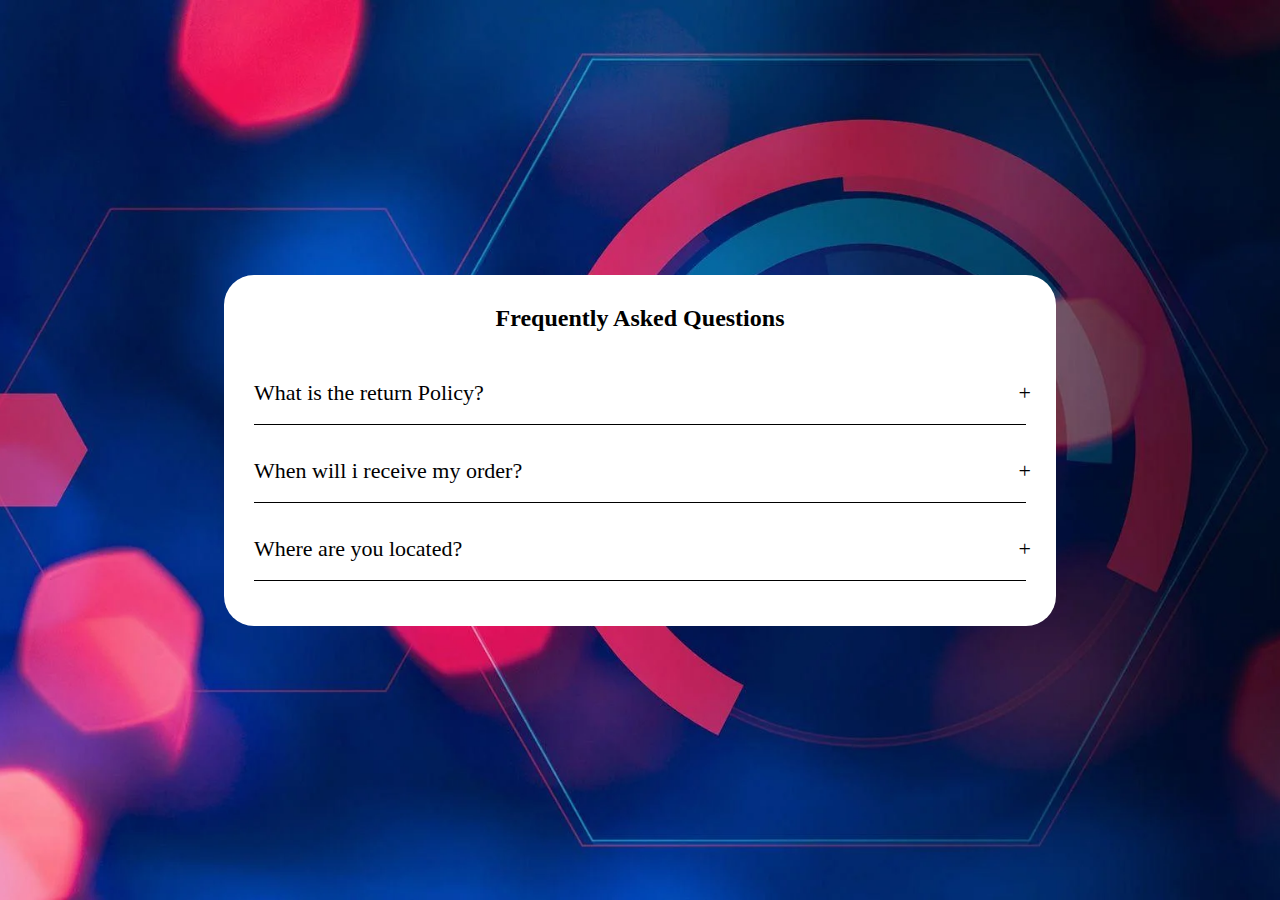
<file: Accordion/index.html>
<!DOCTYPE html>
<html lang="en">
<head>
    <meta charset="UTF-8">
      <meta http-equiv="X-UA-Compatible" content="IE-edge">
    <meta name="viewport" content="width=device-width, initial-scale=1.0">
    <title>project-3</title>
       <link rel="stylesheet" href="style.css">
         <!--Global font Links -->
        <link rel="preconnect" href="https://fonts.googleapis.com">
<link rel="preconnect" href="https://fonts.gstatic.com" crossorigin>
<link href="https://fonts.googleapis.com/css2?family=Montserrat:ital,wght@0,100..900;1,100..900&display=swap" rel="stylesheet">
<!--FontAwesome Link -->
<link rel="stylesheet" href="https://cdnjs.cloudflare.com/ajax/libs/font-awesome/6.7.2/css/all.min.css" integrity="sha512-Evv84Mr4kqVGRNSgIGL/F/aIDqQb7xQ2vcrdIwxfjThSH8CSR7PBEakCr51Ck+w+/U6swU2Im1vVX0SVk9ABhg==" crossorigin="anonymous" referrerpolicy="no-referrer" />
</head>
<body>
       <!-- project 3: Accordion -->
        <div class="accordion">
            <h2 class="accordion-title">Frequently Asked Questions</h2>
            <div class="content-container">
                <div class="question">What is the return Policy?</div>
                <div class="answer">Lorem ipsum dolor sit amet, consectetur adipiscing elit, sed do eiusmod tempor incididunt ut labore et dolore magna aliqua. Ut enim ad minim veniam, quis nostrud exercitation ullamco laboris nisi ut aliquip ex ea commodo consequat. Duis aute irure dolor in reprehenderit in voluptate velit esse cillum dolore eu fugiat nulla pariatur.</div>
            </div>
             <div class="content-container">
                <div class="question">When will i receive my order?</div>
                <div class="answer">Lorem ipsum dolor sit amet, consectetur adipiscing elit, sed do eiusmod tempor incididunt ut labore et dolore magna aliqua. Ut enim ad minim veniam, quis nostrud exercitation ullamco laboris nisi ut aliquip ex ea commodo consequat. Duis aute irure dolor in reprehenderit in voluptate velit esse cillum dolore eu fugiat nulla pariatur.</div>
            </div>
             <div class="content-container">
                <div class="question">Where are you located?</div>
                <div class="answer">Lorem ipsum dolor sit amet, consectetur adipiscing elit, sed do eiusmod tempor incididunt ut labore et dolore magna aliqua. Ut enim ad minim veniam, quis nostrud exercitation ullamco laboris nisi ut aliquip ex ea commodo consequat. Duis aute irure dolor in reprehenderit in voluptate velit esse cillum dolore eu fugiat nulla pariatur.</div>
            </div>
        </div>
        <script src="project-3.js"></script>
</body>
</html>
</file>
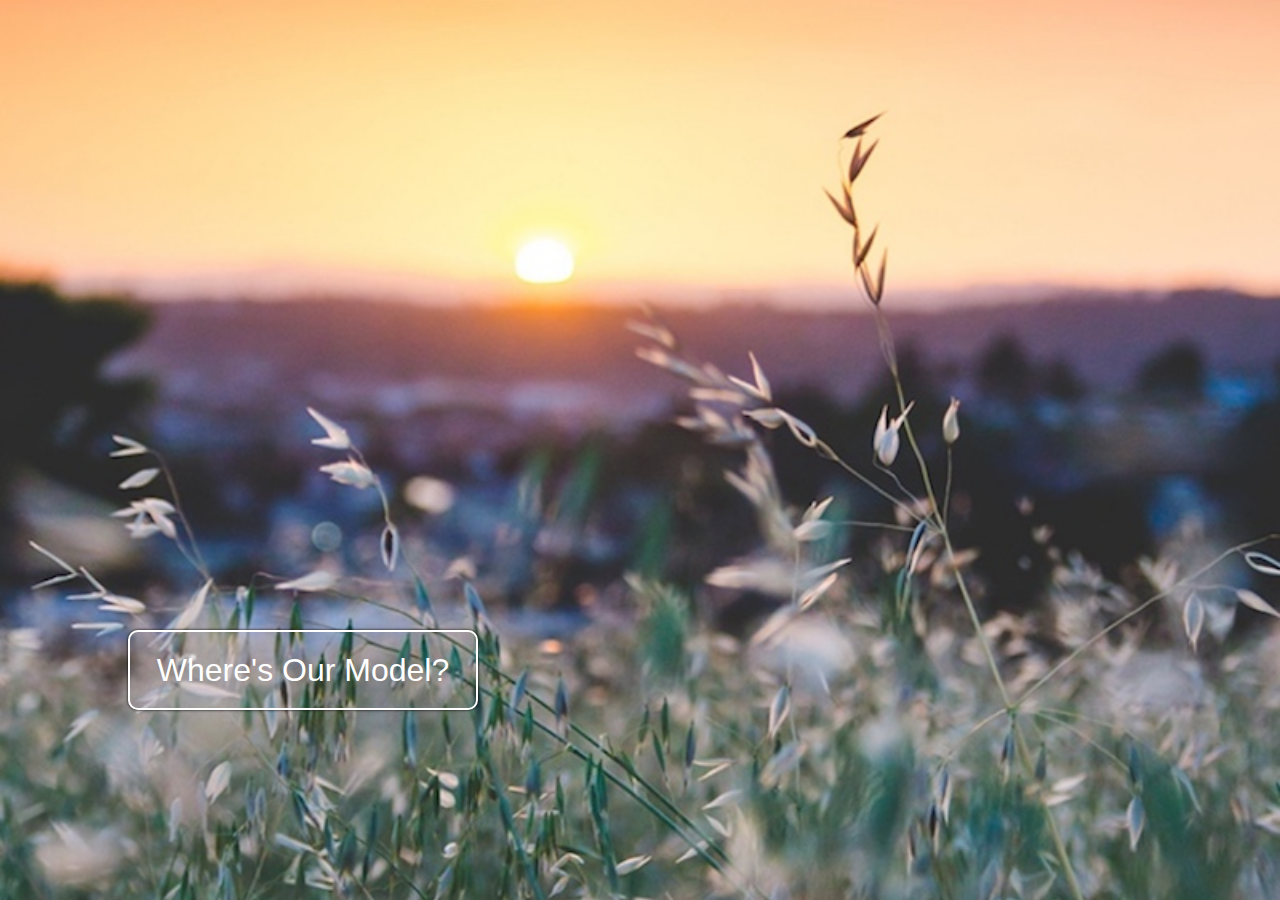
<file: Modal/index.html>
<!DOCTYPE html>
<html lang="en">
<head>
    <meta charset="UTF-8">
      <meta http-equiv="X-UA-Compatible" content="IE-edge">
    <meta name="viewport" content="width=device-width, initial-scale=1.0">
    <title>project-2</title>
       <link rel="stylesheet" href="style.css">
         <!--Global font Links -->
        <link rel="preconnect" href="https://fonts.googleapis.com">
<link rel="preconnect" href="https://fonts.gstatic.com" crossorigin>
<link href="https://fonts.googleapis.com/css2?family=Montserrat:ital,wght@0,100..900;1,100..900&display=swap" rel="stylesheet">
<!--FontAwesome Link -->
<link rel="stylesheet" href="https://cdnjs.cloudflare.com/ajax/libs/font-awesome/6.7.2/css/all.min.css" integrity="sha512-Evv84Mr4kqVGRNSgIGL/F/aIDqQb7xQ2vcrdIwxfjThSH8CSR7PBEakCr51Ck+w+/U6swU2Im1vVX0SVk9ABhg==" crossorigin="anonymous" referrerpolicy="no-referrer" />
    
</head>
<body>
    <!-- project 2 : Model -->

    <!-- Modal Open Button --> 

<button id="open-btn">
    <p>Where's Our Model?</p>
</button>

<!-- Model & Model Background -->
 <div id="modal-container">
     <div id="modal">
      <p>Here I am!</p>
      <div id="close-btn">&times;</div>
     </div>
 </div>
   <script src = "project-2.js"></script>
</body>
</html>
</file>
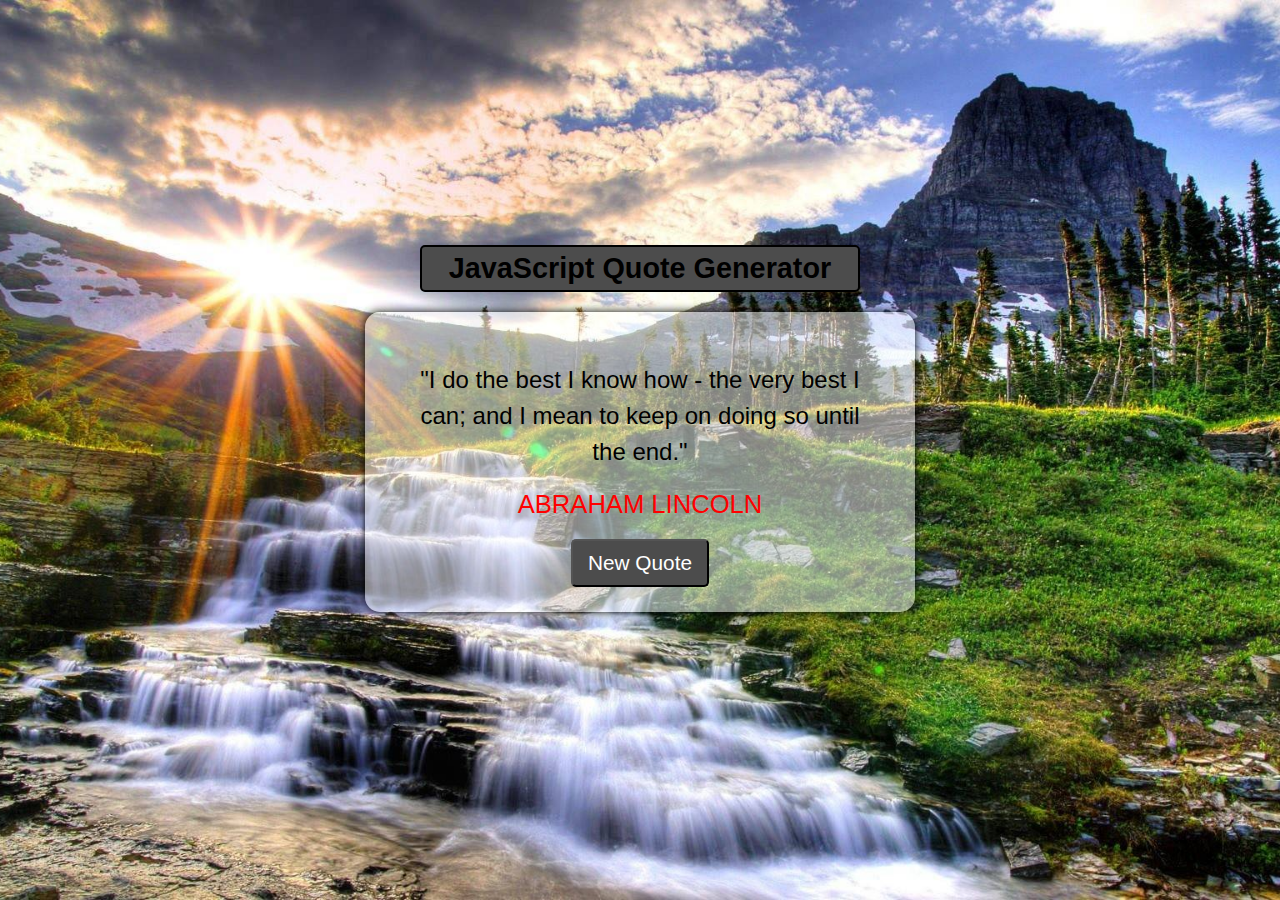
<file: quoteGenerator/index.html>
<!DOCTYPE html>
<html lang="en">
<head>
    <meta charset="UTF-8">
      <meta http-equiv="X-UA-Compatible" content="IE-edge">
    <meta name="viewport" content="width=device-width, initial-scale=1.0">
    <title>project-1</title>
       <link rel="stylesheet" href="style.css">
         <!--Global font Links -->
        <link rel="preconnect" href="https://fonts.googleapis.com">
<link rel="preconnect" href="https://fonts.gstatic.com" crossorigin>
<link href="https://fonts.googleapis.com/css2?family=Montserrat:ital,wght@0,100..900;1,100..900&display=swap" rel="stylesheet">
<!--FontAwesome Link -->
<link rel="stylesheet" href="https://cdnjs.cloudflare.com/ajax/libs/font-awesome/6.7.2/css/all.min.css" integrity="sha512-Evv84Mr4kqVGRNSgIGL/F/aIDqQb7xQ2vcrdIwxfjThSH8CSR7PBEakCr51Ck+w+/U6swU2Im1vVX0SVk9ABhg==" crossorigin="anonymous" referrerpolicy="no-referrer" />
    
</head>
<body>

<!-- project 1:Quote Generator -->
 <div class="container">
    <div class="header">
        <h2>JavaScript Quote Generator</h2>
    </div>
    <div class="main-content">
        <div class="text-area">
            <span class="quote">
                "I do the best I know how - the very best I can; and I mean to keep on doing so until the end."
            </span>
        </div>
         <div class="person">Abraham Lincoln</div>
                <div class="button-area">
                    <button id="new-quote">New Quote</button>
                </div>
    </div>
 </div>
    <script src="project-1.js"></script>
</body>
</html>
</file>
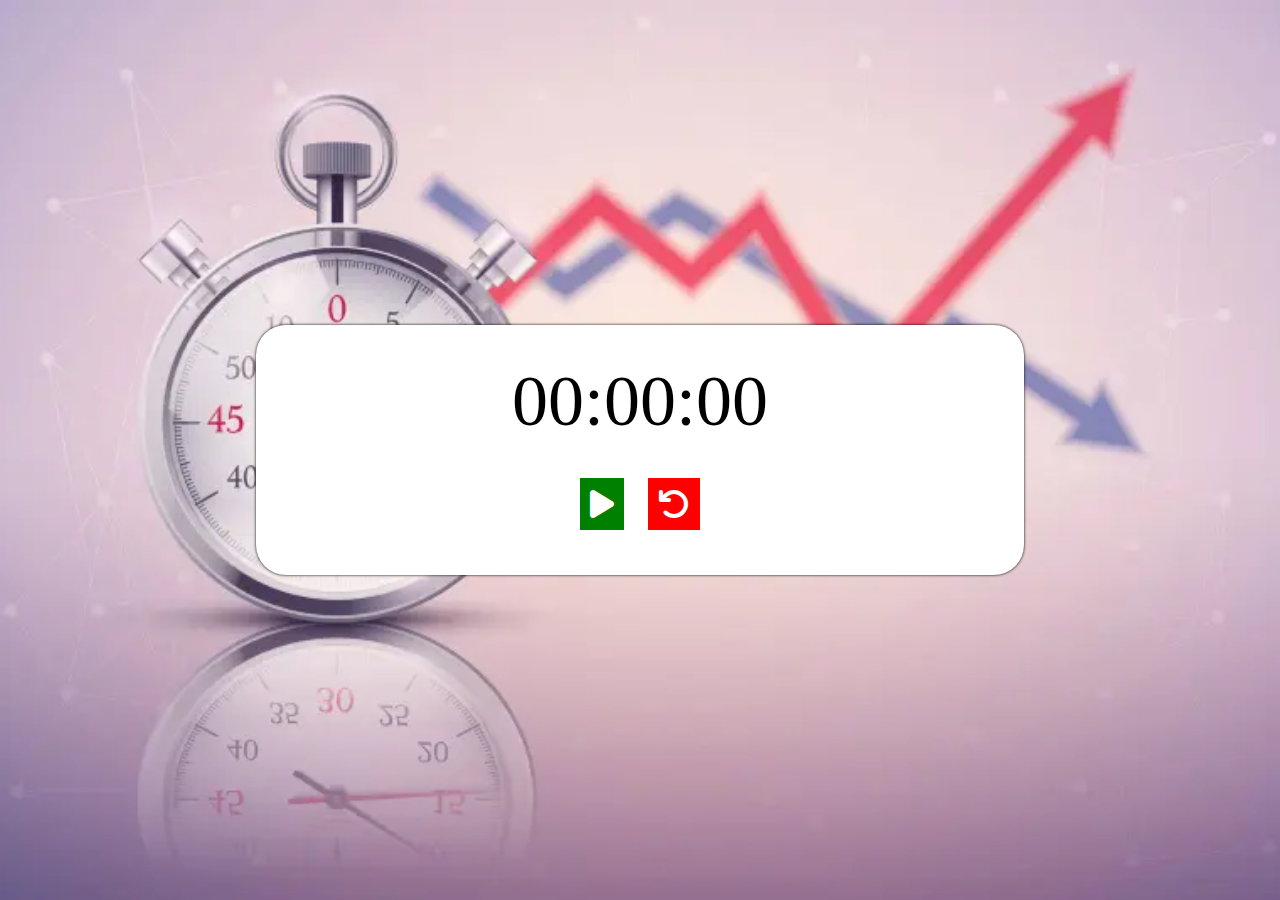
<file: StopWatch/index.html>
<!DOCTYPE html>
<html lang="en">
<head>
    <meta charset="UTF-8">
      <meta http-equiv="X-UA-Compatible" content="IE-edge">
    <meta name="viewport" content="width=device-width, initial-scale=1.0">
    <title>project-4</title>
       <link rel="stylesheet" href="style.css">
         <!--Global font Links -->
        <link rel="preconnect" href="https://fonts.googleapis.com">
<link rel="preconnect" href="https://fonts.gstatic.com" crossorigin>
<link href="https://fonts.googleapis.com/css2?family=Montserrat:ital,wght@0,100..900;1,100..900&display=swap" rel="stylesheet">
<!--FontAwesome Link -->
<link rel="stylesheet" href="https://cdnjs.cloudflare.com/ajax/libs/font-awesome/6.7.2/css/all.min.css" integrity="sha512-Evv84Mr4kqVGRNSgIGL/F/aIDqQb7xQ2vcrdIwxfjThSH8CSR7PBEakCr51Ck+w+/U6swU2Im1vVX0SVk9ABhg==" crossorigin="anonymous" referrerpolicy="no-referrer" />
</head>
<body>
   <!--Project 4 : stop-watch-->
   <div class="container">
    <div id="timer">
        00:00:00
    </div>
    <div class="buttons">
        <button id="startStopBtn">
            <i class="fa-solid fa-play" id="play"></i>
        </button>
        <button id="resetBtn">
            <i class="fa-solid fa-arrow-rotate-left" id="reset"></i>
        </button>
    </div>
   </div>
   <script src="project-4.js">
   </script>
</body>
</html>
</file>
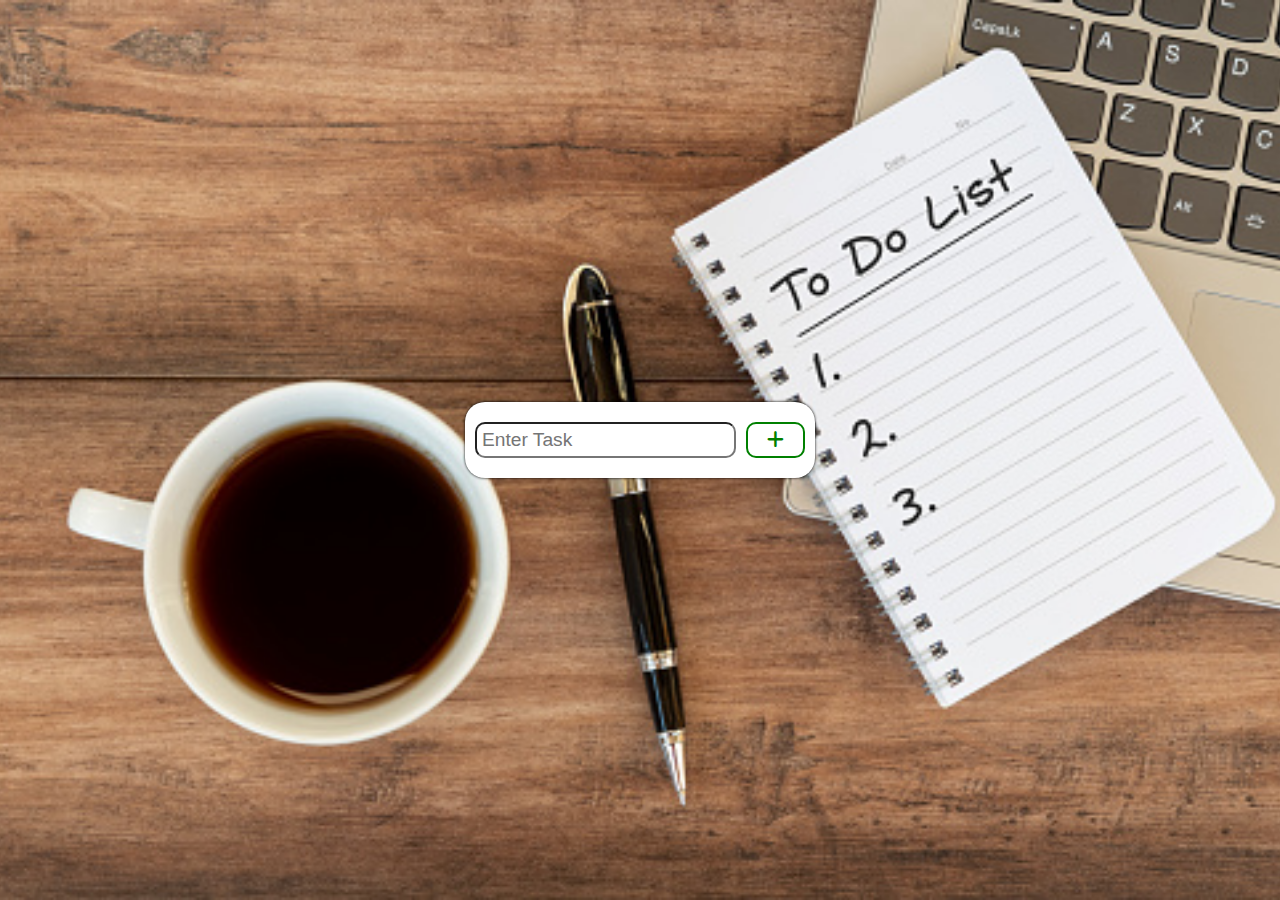
<file: To-Do List/index.html>
<!DOCTYPE html>
<html lang="en">
<head>
    <meta charset="UTF-8">
      <meta http-equiv="X-UA-Compatible" content="IE-edge">
    <meta name="viewport" content="width=device-width, initial-scale=1.0">
    <title>project-5</title>
       <link rel="stylesheet" href="style.css">
         <!--Global font Links -->
        <link rel="preconnect" href="https://fonts.googleapis.com">
<link rel="preconnect" href="https://fonts.gstatic.com" crossorigin>
<link href="https://fonts.googleapis.com/css2?family=Montserrat:ital,wght@0,100..900;1,100..900&display=swap" rel="stylesheet">
<!--FontAwesome Link -->
<link rel="stylesheet" href="https://cdnjs.cloudflare.com/ajax/libs/font-awesome/6.7.2/css/all.min.css" integrity="sha512-Evv84Mr4kqVGRNSgIGL/F/aIDqQb7xQ2vcrdIwxfjThSH8CSR7PBEakCr51Ck+w+/U6swU2Im1vVX0SVk9ABhg==" crossorigin="anonymous" referrerpolicy="no-referrer" />
</head>
<body>
<!--project 5 : To-Do List-->
<div class="container">
    <div id="add-task-container">
        <input type="text" placeholder="Enter Task" id="input-task">
        <button id="add-task"><i class="fa-solid fa-plus"></i></button>
    </div>
    <div id="task-container"></div>
</div>

    <script src="project-5.js"></script>
</body>
</html>
</file>
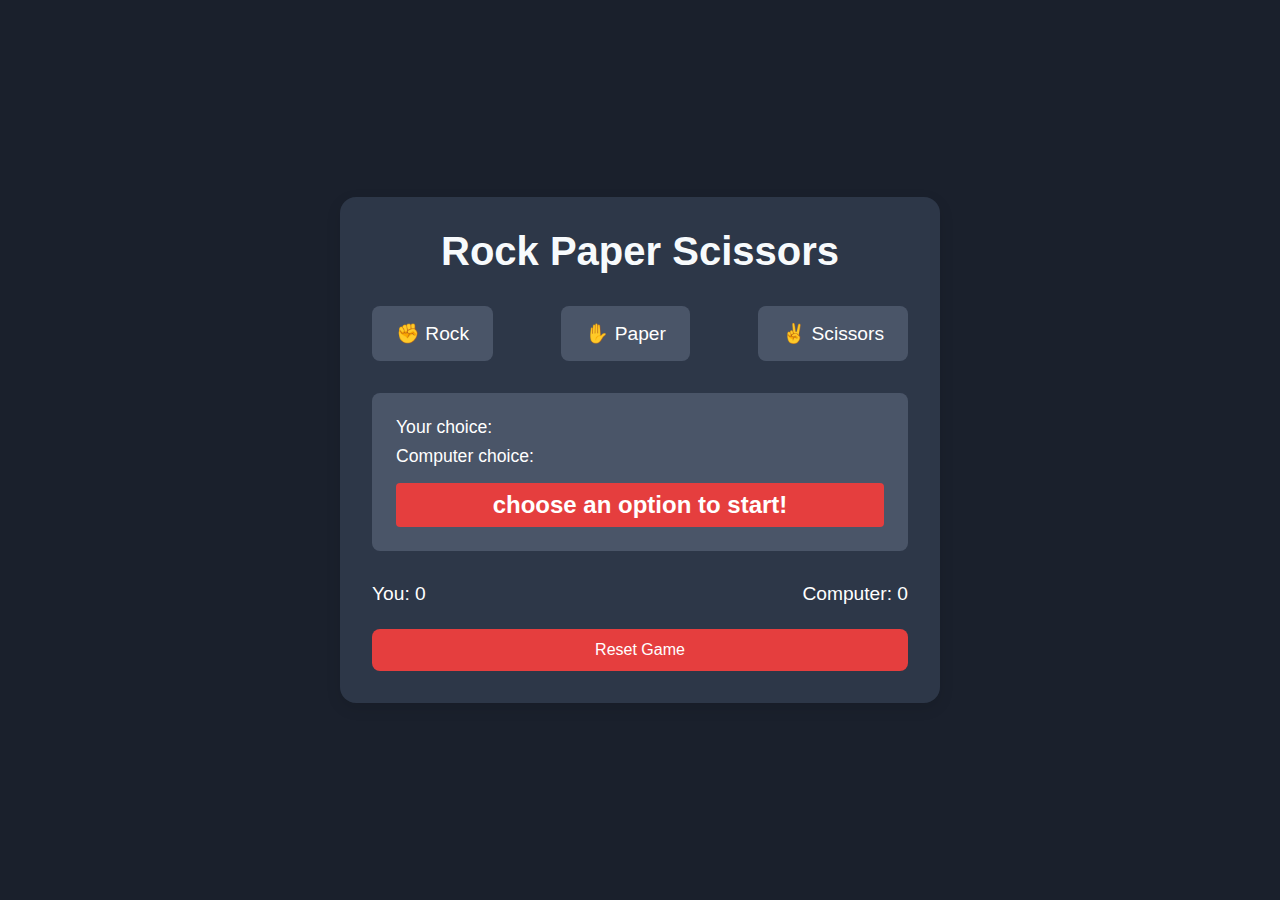
<file: rockPaperScissors/index2.html>
<!DOCTYPE html>
<html lang="en">
<head>
    <meta charset="UTF-8">
    <meta name="viewport" content="width=device-width, initial-scale=1.0">
    <title>project-02</title>
    <link rel="stylesheet" href="style2.css">
</head>

<body>
    <div class="container">
        <h1 class="title">Rock Paper Scissors</h1>
        <div class="game-area">
            <div class="choices">
                <button id="rock" class="choice-btn">✊ Rock</button>
                <button id="paper" class="choice-btn">✋ Paper</button>
                <button id="scissors" class="choice-btn">✌️ Scissors</button>
            </div>
            <div class="info">
                <div id="player-choice" class="choice-display">Your choice:  </div>
                <div id="computer-choice" class="choice-display">Computer choice: </div>
                <div id="result" class="result lose">choose an option to start!</div>
            </div>
            <div class="score">
                <div id="player-score">You: 0</div>
                <div id="computer-score">Computer: 0</div>
            </div>
            <button id="reset" class="reset-btn">Reset Game</button>
        </div>
    </div>
    <script src="script2.js"></script>
</body>

</html>
</file>
<file: Accordion/style.css>
*{
    margin: 0;
    padding: 0;
    box-sizing: border-box;
}

body{
    background: url(pro-3.webp) no-repeat center center/ cover;
    height: 100vh;
    display: flex;
    justify-content: center;
    align-items: center;
}
.accordion{
    width: 65%;
    background-color: #fff;
    padding: 30px;
    border-radius: 30px;
}
.accordion .accordion-title{
    margin-bottom: 30px;
    text-align: center;

}
.accordion .content-container .question {
    padding: 18px 0px;
    font-size: 22px;
    cursor: pointer;
    border-bottom: 1px solid #000;
    position: relative;
}
.accordion .content-container .question::after{
    content: '+';
    position: absolute;
    right: -5px;
}
.accordion .content-container .answer{
    padding-top: 15px;
    font-size: 22px;
    line-height: 1.5;
    width: 100%;
    height: 0px;
    overflow: hidden;
    transition: .5s;
}
/* javascript styling link */

.accordion .content-container.active .answer{
    height: 150px;

}
.accordion .content-container.active .question{
    font-size: 18px;
    transition: .5s;
}
.accordion .content-container.active .question::after{
    content: '-';
    font-size: 30px;
    transition: .5s;
}
</file>
<file: Modal/style.css>
*{
    margin: 0;
    padding: 0;
    box-sizing: border-box;
}

body{
    background: url(pro-2.jpg) no-repeat center center/ cover;
    height: 100vh;
    position: relative;
}
#open-btn{
    position: absolute;
    top: 70%;
    left: 10%;
    width: 350px;
    height: 80px;
    font-size: 2rem;
    background: transparent;
    color: #fff;
    border: solid 2px #fff;
    border-radius: 10px;
    padding: 5px;
    box-shadow: 0 0 3px black;
    transition: .5s;
}
#open-btn:hover{
    background-color: #fff;
    color: #000;
}
#modal{
    background-color: #fff;
    position: absolute;
    top: 50%;
    left: 50%;
    transform: translate(-50%,-50%);
    width: 200px;
    height: 100px;
    padding: 10px 20px;
    border-radius: 5px;
    font-size: 1.5rem;
    display: flex;
    justify-content: space-between;
    align-items: center;
    animation-name: animatemodal;
    animation-duration: .4s;
}
#close-btn{
    font-size: 3rem;
}
#close-btn{
    cursor: pointer;
    font-size: 3rem;
    color: #ff0000;
}
#modal-container{
     display: none; 
    position: fixed;
    top: 0;
    left: 0;
    width: 100%;
    height: 100%;
    z-index: 1;
    background-color: rgba(0,0,0,.2);
}

/* modal animation section */
@keyframes animatemodal {
    from{
        top: -300px;
        opacity: 0;
    }
    to{
        top: 50%;
        opacity: 1;
    }

}
</file>
<file: quoteGenerator/style.css>
*{
    margin:0;
    padding: 0;
    box-sizing: border-box;
    font-family: 'lato',sans-serif;
}
body{
    display: flex;
    justify-content: center;
    align-items: center;
    height: 100vh;
    text-align: center;
    background: url(pro1.jpg) no-repeat center center/ cover;
}
.container{
    width: 550px;
    height: 450px;
}
.header{
    font-size: 1.2rem;
    border: solid 2px #000;
    background-color: #4c4c4c;
    padding: 5px;
    width: 80%;
   margin: 20px auto;
   border-radius: 5px;
}
.main-content{
    width: 100%;
    height: 300px;
    background-color: rgba(255,255,255, 0.5);
    border-radius: 15px;
    padding: 50px 40px;
    box-shadow: 0 0 10px;
}
.main-content .text-area{
    font-size: 1.5rem;
    line-height: 1.5;
}
.main-content .person{
    font-size: 1.6rem;
    color: red;
    text-transform: uppercase;
    margin-top: 20px;
}
.button-area button{
    background-color: #4c4c4c;
    color: #fff;
    font-size: 1.3rem;
    padding: 10px 15px;
    margin-top: 20px;
    border-radius: 5px;
}
.button-area button:active{
    background-color: rgb(130, 129, 129);
}
</file>
<file: StopWatch/style.css>
*{
    margin: 0;
    padding: 0;
    box-sizing: border-box;
}
body{
    background: url(pro-4.webp) no-repeat center center/ cover;
    height: 100vh;
    display: flex;
    justify-content: center;
    align-items: center;
}
.container{
    width: 60%;
    height: 250px;
    background-color: #fff;
    border-radius: 30px;
    box-shadow: 0 0 3px;
}
#timer{
    width: 100%;
    font-size: 72px;
    text-align: center;
    margin: 0px auto;
    padding: 35px;
}
.buttons{
    text-align: center;
} 
button {
    margin: 0 10px;
    border: none;
}
button i{
    font-size: 2rem;
    padding: 10px;
    color: #fff;
}
#play{
    background-color: green;
}
#pause{
    background-color: orange;
}
#reset{
    background-color: red;
}
</file>
<file: To-Do List/style.css>
*{
    margin: 0;
    padding: 0;
    box-sizing: border-box;
}
body{
    height: 100vh;
    background: url(pro-5.jpg) no-repeat center center/ cover;
    display: flex;
    justify-content: center;
    align-items: center;
}
#add-task-container{
    width:350px;
    padding: 20px 10px;
    background: #fff;
    border-radius: 20px;
    box-shadow: 0 0 3px;
    display: flex;
    margin-bottom: 20px;
}
input{
    flex:5;
    margin-right: 10px;
    border-radius: 10px;
    font-size: 1.2rem;
    padding: 5px;
}
#add-task{
    flex: 1;
    transition: .3s;
    font-size: 1.2rem;
    padding: 5px;
    background-color: #fff;
     color:green;
     border: green solid 2px;
     border-radius: 10px;
}
#add-task:hover{
    background-color: green;
    color: #fff;
}

/* styling for task which get added to to-do list */
.task{
    width: 100%;
    background-color: #fff;
    border-radius: 10px;
    box-shadow: 0 0 3px;
    padding: 5px;
    margin-bottom: 5px;
    display: flex;
    justify-content: space-between;
}
.task li{
    list-style: none;
    flex: 4;
    padding: 5px;
    font-size: 1.3rem;
    margin: 10px;
}
.task button{
    flex: 1;
    border-radius: 10px;
    background-color: #fff;
    cursor: pointer;
}
.task .checkTask{
    color: orange;
    margin-right: 5px;
    border: 2px solid orange;
    font-size: 1.5rem;
}
.task .checkTask:hover{
    background-color: orange;
    color: #fff;
}
.task .deleteTask{
    color: red;
    border: 2px solid red;
    font-size: 1.3rem;
}
.task .deleteTask:hover{
    background-color: red;
    color: #fff;
}
</file>
<file: rockPaperScissors/style2.css>
*{
    padding: 0;
    margin: 0;
    box-sizing: border-box;
}
body {
    font-family: "Arial", sans-serif;
    display: flex;
    justify-content: center;
    align-items: center;
    min-height: 100vh;
    background-color: #1a202c;
    color: white;
}
.container{
    max-width: 600px;
    width: 100%;
    padding: 2rem;
    background-color: #2d3748;
    border-radius: 1rem;
    box-shadow: 0 5px 15px  rgba(0,0,0,0.1);
}
.title{
    text-align: center;
    font-size: 2.5rem;
    margin-bottom: 2rem;
    color: #f7fafc;
}
.choices{
    display: flex;
    justify-content: space-between;
    margin-bottom: 2rem;
}
.choice-btn{
    background-color: #4a5568;
    color: #fff;
    border: none;
    padding: 1rem 1.5rem;
    font-size: 1.2rem;
    border-radius: 0.5rem;
    cursor: pointer;
    transition: background-color 0.3s, transform 0.2s;
}
.info{
    background-color: #4a5568;
    border-radius: 0.5rem;
    padding: 1.5rem;
    margin-bottom: 2rem;
}
.choice-display{
    margin-bottom: 0.5rem;
    font-size: 1.1rem;
}
.lose{
    background-color: #e53e3e;
}
.result{
    font-size: 1.5rem;
    font-weight: bold;
    text-align: center;
    margin-top: 1rem;
    padding: 0.5rem;
    border-radius: 0.25rem;
}
.score{
    display: flex;
    justify-content: space-between;
    font-size: 1.2rem;
    margin-bottom: 1.5rem;
}
.reset-btn{
    display: block;
    width: 100%;
    background-color: #e53e3e;
    color: #fff;
    border: none;
    padding: 0.75rem;
    border-radius: 0.5rem;
    font-size: 1rem;
    cursor: pointer;
    transition: background-color 0.3s;
}
.result.win {
    background-color: #38a169; 
}

.result.lose {
    background-color: #e53e3e; 
}

.result.tie {
    background-color: #9c9c9c;
}
.choice-btn:hover {
    background-color: #2b6cb0;
    transform: scale(1.05);
}
.reset-btn:hover {
    background-color: #c53030;
}
</file>
